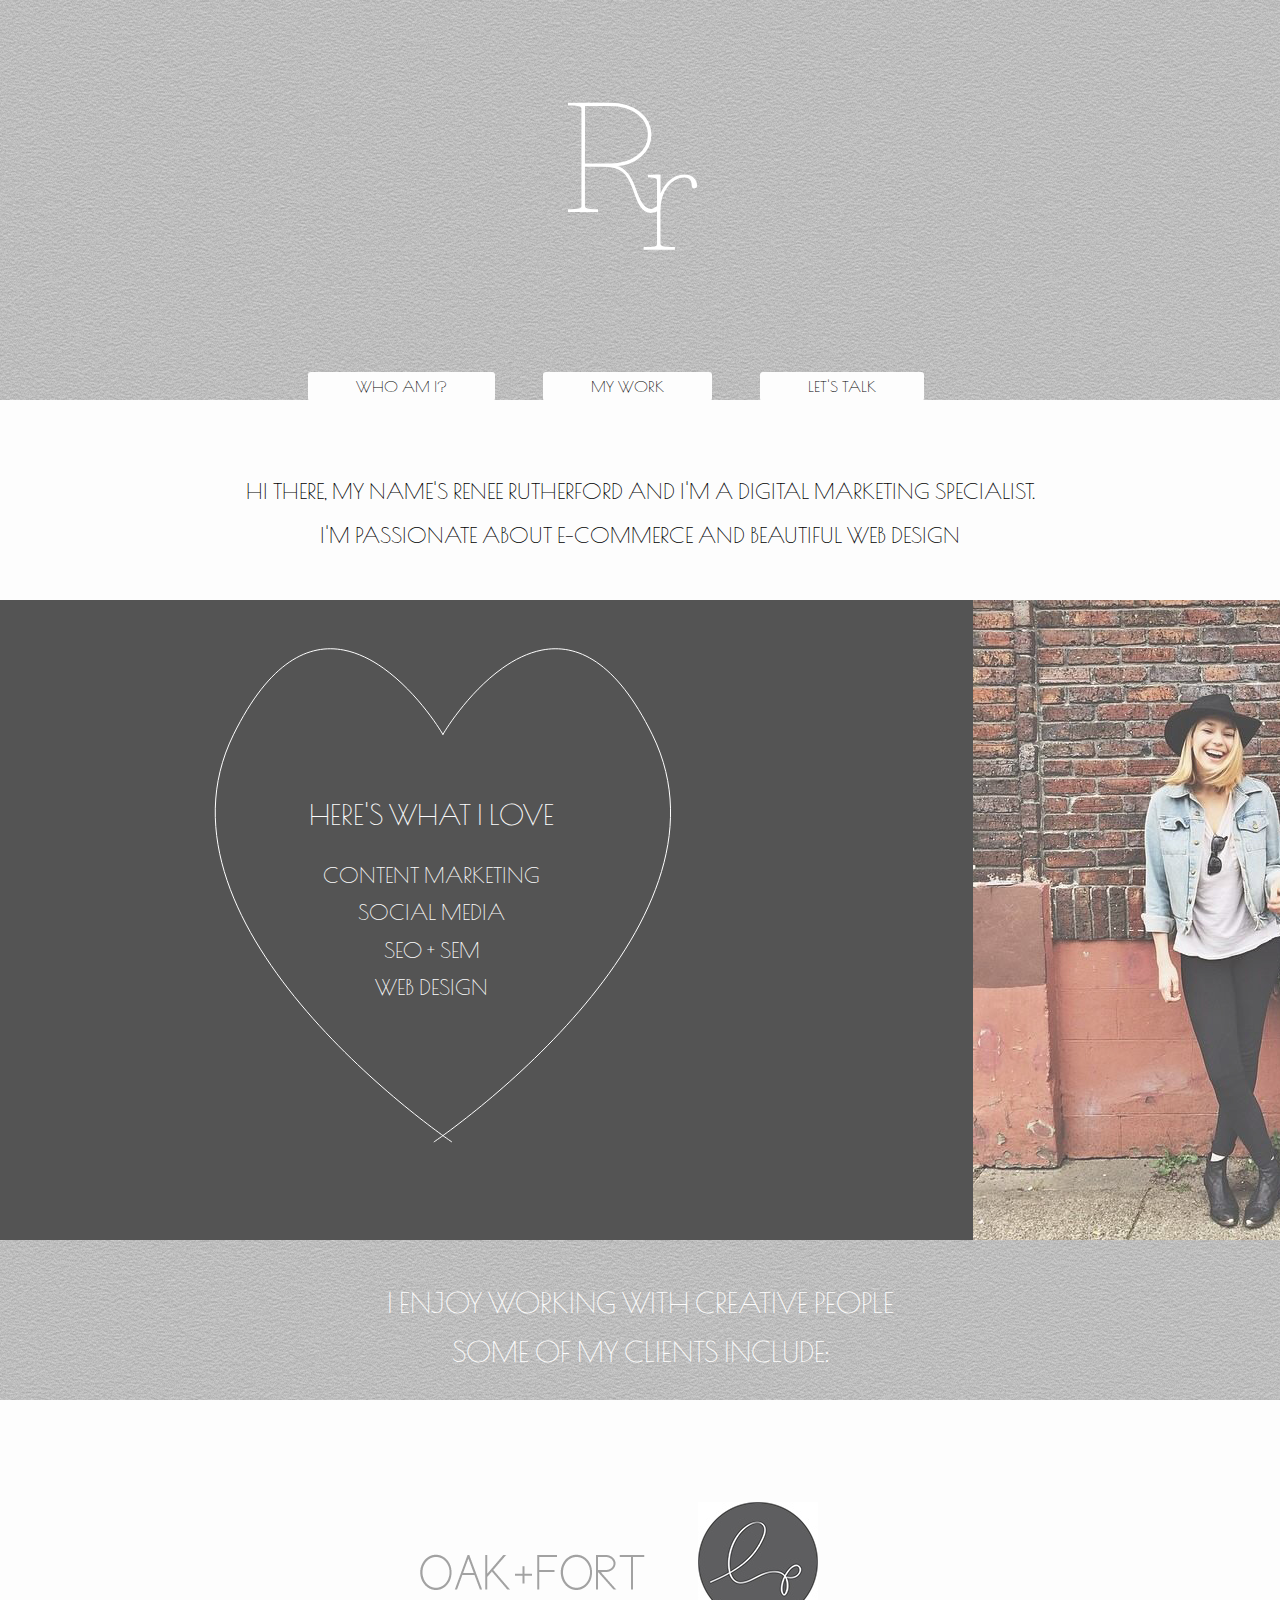
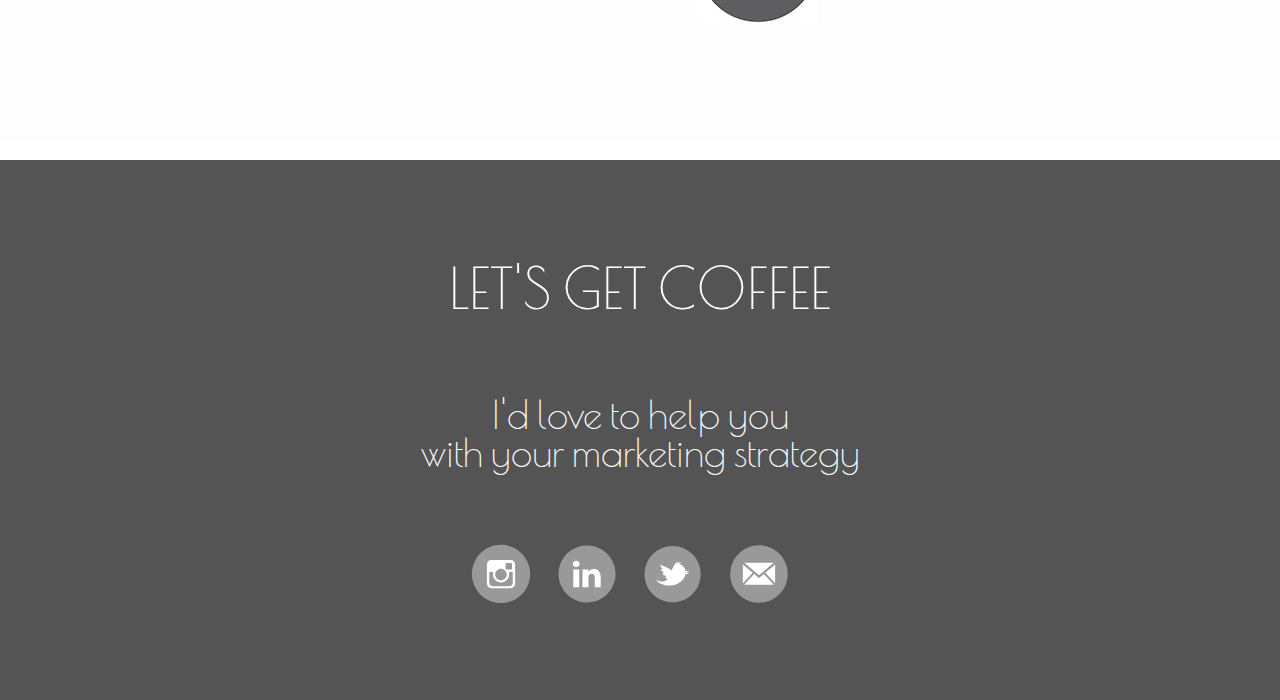
<file: index.html>
<!doctype html>
<!--[if lt IE 7]>      <html class="lt-ie9 lt-ie8 lt-ie7"> <![endif]-->
<!--[if IE 7]>         <html class="lt-ie9 lt-ie8"> <![endif]-->
<!--[if IE 8]>         <html class="lt-ie9"> <![endif]-->
<!--[if gt IE 8]><!--> <html lang="en"> <!--<![endif]-->

<head>
<title>Renee Rutherford</title>
 <!-- Meta -->
<meta charset="utf-8">
<meta name="googlebot" content="index, follow" />
<meta name="description" content="Renee Rutherford's projects, clients and recognition." />
<meta name="keywords" content="Renee Rutherford, Marketing Strategy, Social Media, Content Marketing, Vancouver Photographers, Portfolio Web Design" />
<meta property="og:site_name" content="Renee Rutherford"/>

<!-- CSS -->
<link rel="stylesheet" href="style.css" />
<link href='http://fonts.googleapis.com/css?family=Poiret+One' rel='stylesheet' type='text/css'>
<link href='http://fonts.googleapis.com/css?family=Raleway' rel='stylesheet' type='text/css'>



<SCRIPT TYPE="text/javascript">
<!--
function popup(mylink, windowname)
{
if (! window.focus)return true;
var href;
if (typeof(mylink) == 'string')
   href=mylink;
else
   href=mylink.href;
window.open(href, windowname, 'width=540,height=600,scrollbars=yes');
return false;
}
//-->
</SCRIPT>
</head>




<body>

<!--HEADER/NAV SECTION-->
<header>
<img id="reneelogo" src="images/logo.svg" alt="logo"/>

		<ul class="tablist">
			<li class="current"><a href="#">WHO AM I?</a></li>
			<li class="current"><a href="#">MY WORK</a></li>
			<li class="current"><a href="contact.html" onClick="return popup(this, 'contact')">
			LET'S TALK</a></li>
		</ul>

</header>

<!--INTRODUCTION-->

<div id="contentwrapper">
	<section id="introcontent">
		<h1>HI THERE, MY NAME'S RENEE RUTHERFORD AND I'M A DIGITAL MARKETING SPECIALIST.</h1> <br/><br/> 
			<h2>I'M PASSIONATE ABOUT E-COMMERCE AND BEAUTIFUL WEB DESIGN</h2>
	</section>

<!--ABOUT SECTION--> 
	<section id="aboutwrapper">
		  <div id="aboutinfo">

		  	<div id="whatilove"> 
			  <h3>HERE'S WHAT I LOVE</h3>
			  	<ul class="lovelist">
				  <li>CONTENT MARKETING</li>
				  <li>SOCIAL MEDIA</li>
				  <li>SE0 + SEM</li>
				  <li>WEB DESIGN</li>
				</ul>
			  </div>

			  <img id="heart" src="images/heart.svg" width="520" height="520" alt="heart"/>
		  </div>

		  <div id="imagecontainer">
			  <img id="renee" src="images/renee.jpg" alt="Renee Rutherford, Marketing Specialist, Social Media Maverick"/>	  
		  </div>
	</section>


<!--CLIENT SECTION--> 
	<section id="clients">
		<div id="clientbreak">
			<div id="clientwrapper">
				<h4>I ENJOY WORKING WITH CREATIVE PEOPLE </h4>
				<h4>SOME OF MY CLIENTS INCLUDE:</h4>
			</div>
		</div>

		<div id="clientlogos">
			<img class="logos" src="images/logo2.png" alt="oak+fort"/>
			<img class="logos" src="images/leane.jpg" alt="leanne pederson"/>

		</div>
	</section>

<!--FOOTER SECTION--> 
	<footer>
	    <div id="contactwrapper">
			<h5><a style="color:white;text-decoration:none;" href="contact.html" onClick="return popup(this, 'contact')">LET'S GET COFFEE</a></H5>
			<h6>I'd love to help you <br/>
				with your marketing strategy</h6>

				<div id="socialmediacontainer">
					<a href="#"><img class="display" src="images/instagram.svg" width="62" height="62" alt="instagram"/></a>
					<a href="#"><img class="display" src="images/linkedin.svg" width="62" height="62" alt="linkedin"/></a>
					<a href="#"><img class="display" src="images/twitter.svg" width="62" height="62" alt="twitter"/></a>
					<a href="#"><img class="display" src="images/email.svg" width="62" height="62" alt="email"/></a>
				</div>

		</div>
	</footer>	



</div>

</body>	
</html>
</file>
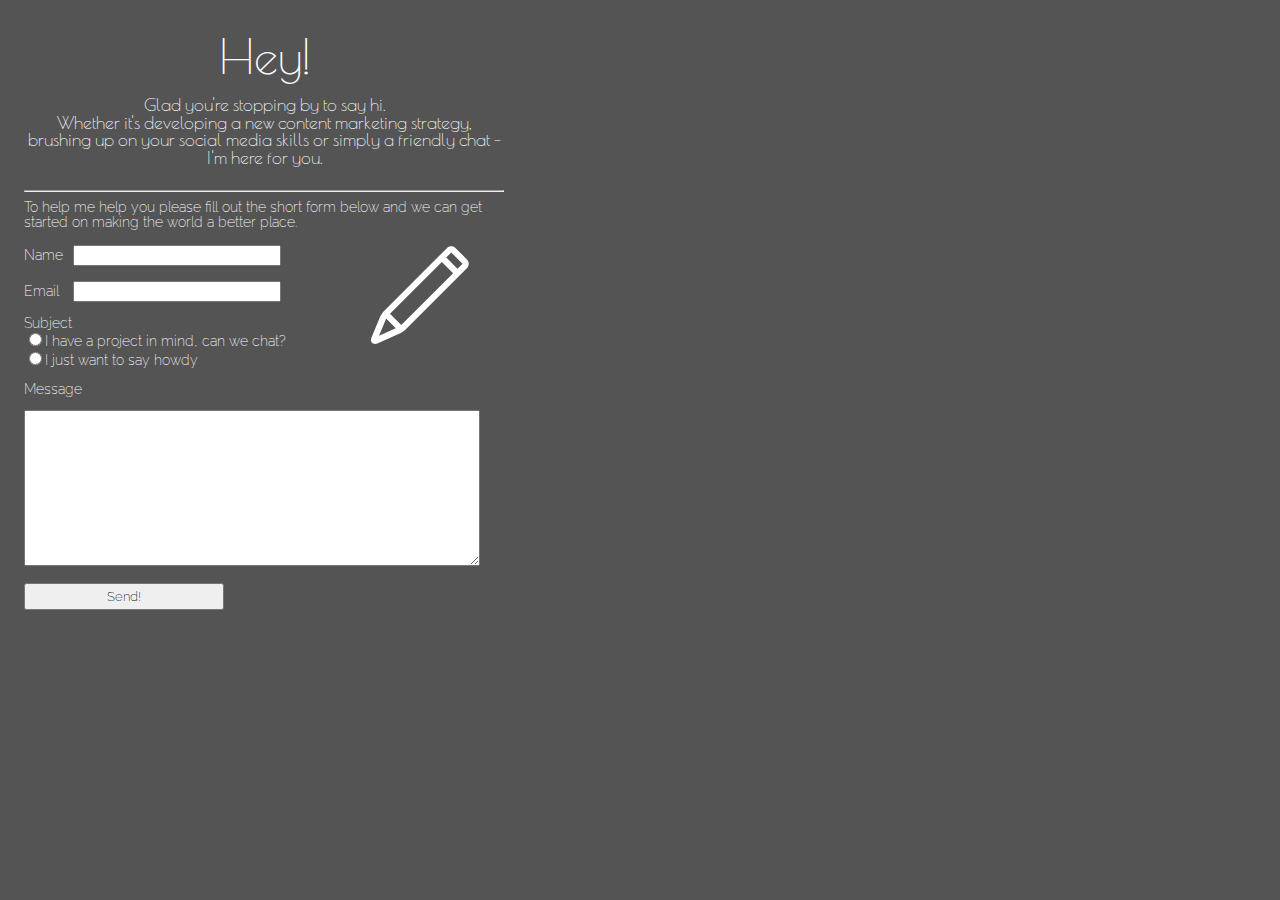
<file: contact.html>
<!doctype html>
<!--[if lt IE 7]>      <html class="lt-ie9 lt-ie8 lt-ie7"> <![endif]-->
<!--[if IE 7]>         <html class="lt-ie9 lt-ie8"> <![endif]-->
<!--[if IE 8]>         <html class="lt-ie9"> <![endif]-->
<!--[if gt IE 8]><!--> <html lang="en"> <!--<![endif]-->

<head>
<title>Let's Talk</title>

 <!-- Meta -->
<meta name="googlebot" content="index, follow" />
<meta http-equiv="Content-Type" content="text/html; charset=utf-8"/>
<meta name="author" content="Contact Renee Rutherford">
<meta name="description" content="Renee Rutherford provides marketing, social media and web design services to photographers and artists"/>
<meta name="keywords" content="Renee Rutherford, Marketing Strategy, Social Media, Content Marketing, Vancouver Photographers, Portfolio Web Design" />

<!-- CSS -->
 <link rel="stylesheet" href="contact.css"/>
 <link href='http://fonts.googleapis.com/css?family=Poiret+One' rel='stylesheet' type='text/css'/>
 <link href='http://fonts.googleapis.com/css?family=Raleway:200' rel='stylesheet' type='text/css'>
</head>

<body>

	<div id="contentwrapper">
		<h1>Hey!</h1><br>
		<h2> Glad you're stopping by to say hi. <br>
		 Whether it's developing a new content marketing strategy, brushing up on your social media skills or simply a friendly chat - I'm here for you.</h2><br>

		 <hr>

		<h3>To help me help you please fill out the short form below and we can get started on making the world a better place.</h3><br>

		<img src="images/pencil.svg" alt="pencil" height="100" width="100"/>	

	
		<form action="MAILTO:reneerutherford@hotmail.com" method="post" enctype="text/plain">
			<label>Name</label>
			<input type="text" style="width:200px; margin-left:6px;" name="firstname"/><br><br>

			<label>Email</label>
			<input type="text" style="width:200px; margin-left:10px;" name="mail" value=""><br><br>

			<label>Subject</label><br>
			<input type="radio" name="Subject" value="business">I have a project in mind, can we chat?<br>
			<input type="radio" name="Subject" value="chat">I just want to say howdy<br><br>

			<label>Message</label><br><br>
			<textarea name="message" style="width:450px" rows="10"/></textarea><br><br>

			<input type="submit" style="width:200px; height:27px; font-family:'Raleway', sans-serif;font-weight:200;font-size:.9em;" value="Send!">


		</form>
				
	</div>

</body>
</html>
</file>
<file: style.css>
/**
    * Eric Meyer's Reset CSS v2.0 (http://meyerweb.com/eric/tools/css/reset/)
    * http://cssreset.com
    */
    html, body, div, span, applet, object, iframe,
    h1, h2, h3, h4, h5, h6, p, blockquote, pre,
    a, abbr, acronym, address, big, cite, code,
    del, dfn, em, img, ins, kbd, q, s, samp,
    small, strike, strong, sub, sup, tt, var,
    b, u, i, center,
    dl, dt, dd, ol, ul, li,
    fieldset, form, label, legend,
    table, caption, tbody, tfoot, thead, tr, th, td,
    article, aside, canvas, details, embed,
    figure, figcaption, footer, header, hgroup,
    menu, nav, output, ruby, section, summary,
    time, mark, audio, video {
    margin: 0;
    padding: 0;
    border: 0;
    font-size: 100%;
    font: inherit;
    vertical-align: baseline;
    }
    /* HTML5 display-role reset for older browsers */
    article, aside, details, figcaption, figure,
    footer, header, hgroup, menu, nav, section {
    display: block;
    }
    body {
    line-height: 1;
    }




html,body{
    min-width:960px;
    height: 100%;
    margin: 0px;
    padding: 0px;

	}

body {
	overflow-x: hidden;
	}


#contentwrapper{
	min-width:960px;
	height:1900px;
	position:relative;
	top:400px;
	margin:auto;

}

/*START HEADER SECTION*/

header{
	float:left;
	position:absolute;
	overflow:hidden;
	width:100%;
	height:400px;
	background-image: url(images/background.png);
	border:white 3px solid;
	margin: 0;
    padding: 0;
    border: 0;
}


#reneelogo {
	width:40%;
	height:40%;
	display:block;
	margin:auto;
	position:relative;
	top:100px;
}

/*START NAVIGATION (TAB) SECTION*/

.tablist {
	float:left;
    list-style:none;
    height:3em;
    padding:0;
    border:none;
    position:relative;
    top:212px;
    left:50%;
    }

.tablist li{
	float:left;
	padding-right:3em;
	position:relative;
	right:50%;
	}

.tablist a {
	display:block;
    padding:.4em 3em;
    text-decoration:none;
    border-bottom:0;
    font-family:'Poiret One', cursive;
    color:#000;
    background-color:#FDFDFD;
    border-radius:3px;
	}



/*START INTRO SECTION*/

#introcontent{
	height:200px;
	position:relative;
	background-color:#FDFDFD;
}

h1{
  font-family:'Poiret One', cursive;
  text-align:center;
  font-size:1.4em;
  top:80px;
  position:relative;
}

h2{
  font-family:'Poiret One', cursive;
  text-align:center;
  font-size:1.4em;
  top:70px;
  position:relative;
}


/*START ABOUT SECTION*/

#aboutwrapper{
	width:100%;
	height:640px;
	position:relative;
	background-color:#545454;
}

#aboutinfo{
	position:absolute;
	min-width:40%;
	max-width:80%;
	height:640px;
	background-color:#545454;
}

#imagecontainer{
	float:right;
	position:relative;
}


#renee{
	position:relative;
}

#heart{
	margin:auto;
	position:relative;
	right:50%;
	left:35%;
	top:35px;
}

#whatilove{
	width:260px;
	height:300px;
	display:block;
	position:absolute;
	top:200px;
	left:58%;
	right:50%;

}

h3{
	font-family:'Poiret One', cursive;
  	text-align:center;
  	font-size:1.8em;
  	color:#FDFDFD;
}

.lovelist {
	list-style:none;
	text-align:center;
	font-family:'Poiret One', cursive;
	font-size:1.4em;
	padding:20px;

}

.lovelist li{
	list-style:none;
	padding-top:15px;
	color:#FDFDFD;
}

/*START CLIENT SECTION*/

#clients{
	width:100%;
	height:500px;
}

#clientbreak{
	width:100%;
	height:160px;
	background-image: url(images/background.png);
	position:relative;

}

#clientwrapper{

  	width:600px;
  	height:80px;
  	margin:auto;
  	position:relative;
  	top:30%;
  }

h4{
  	font-family:'Poiret One', cursive;
  	font-size:1.8em;
  	color:#FDFDFD;
  	text-align:center;
  	padding:0 0 20px 0;

}

#clientlogos{
	width:100%;
	height:340px;
	background-color:#FDFDFD;
}

.logos{
	position:relative;
	top:30%;
	left:400px;
	padding-right:30px;

}

/*START FOOTER SECTION*/

footer {
	width:100%;
	height:540px;
	bottom:0;
	position:absolute;
	background-color:#545454;
}

#contactwrapper{
	width:600px;
	height:400px;
	margin:auto;
	top:100px;
	position:relative;

}


h5{
  	font-family:'Poiret One', cursive;
  	font-size:3.5em;
  	color:#FDFDFD;
  	text-align:center;
  	text-decoration:none;

}

h6{
  	font-family:'Poiret One', cursive;
  	font-size:2.4em;
  	color:#FDFDFD;
  	text-align:center;
  	padding-top:80px;

}

.display{
	display:inline-block;
	padding-right:20px;
}

#socialmediacontainer{
	text-align:center;
	position:relative;
	top:70px;

}
</file>
<file: contact.css>
/**
    * Eric Meyer's Reset CSS v2.0 (http://meyerweb.com/eric/tools/css/reset/)
    * http://cssreset.com
    */
    html, body, div, span, applet, object, iframe,
    h1, h2, h3, h4, h5, h6, p, blockquote, pre,
    a, abbr, acronym, address, big, cite, code,
    del, dfn, em, img, ins, kbd, q, s, samp,
    small, strike, strong, sub, sup, tt, var,
    b, u, i, center,
    dl, dt, dd, ol, ul, li,
    fieldset, form, label, legend,
    table, caption, tbody, tfoot, thead, tr, th, td,
    article, aside, canvas, details, embed,
    figure, figcaption, footer, header, hgroup,
    menu, nav, output, ruby, section, summary,
    time, mark, audio, video {
    margin: 0;
    padding: 0;
    border: 0;
    font-size: 100%;
    font: inherit;
    vertical-align: baseline;
    }
    /* HTML5 display-role reset for older browsers */
    article, aside, details, figcaption, figure,
    footer, header, hgroup, menu, nav, section {
    display: block;
    }
    body {
    line-height: 1;
    }




html,body{
    width:480px;
    height: 600px;
    margin: 0px;
    padding: 0px;

	}

body {
	overflow-x: hidden;
    background-color:#545454;
	}


#contentwrapper{
	width:480px;
	height:600px;
	position:absolute;
    margin:0 0 0 0; 
    padding:2em 1.5em 1em 1.5em;


}


h1, h2{
    color:white;
    font-family:'Poiret One', cursive;
    text-align:center;
}

h1{
    font-size:3em;
    text-align:center;

}

h2{
    font-size:1.1em;
    text-align:center;

}

h3{
    font-family:'Raleway', sans-serif;
    font-weight:200;
    font-size:.9em;
    text-align:left;
    color:white;
}

form{
    font-family:'Raleway', sans-serif;
    font-weight:200;
    font-size:.9em;
    text-align:left;
    color:white;

}


img{
    position:absolute;
    right:25%;
    left:70%;
}
</file>
